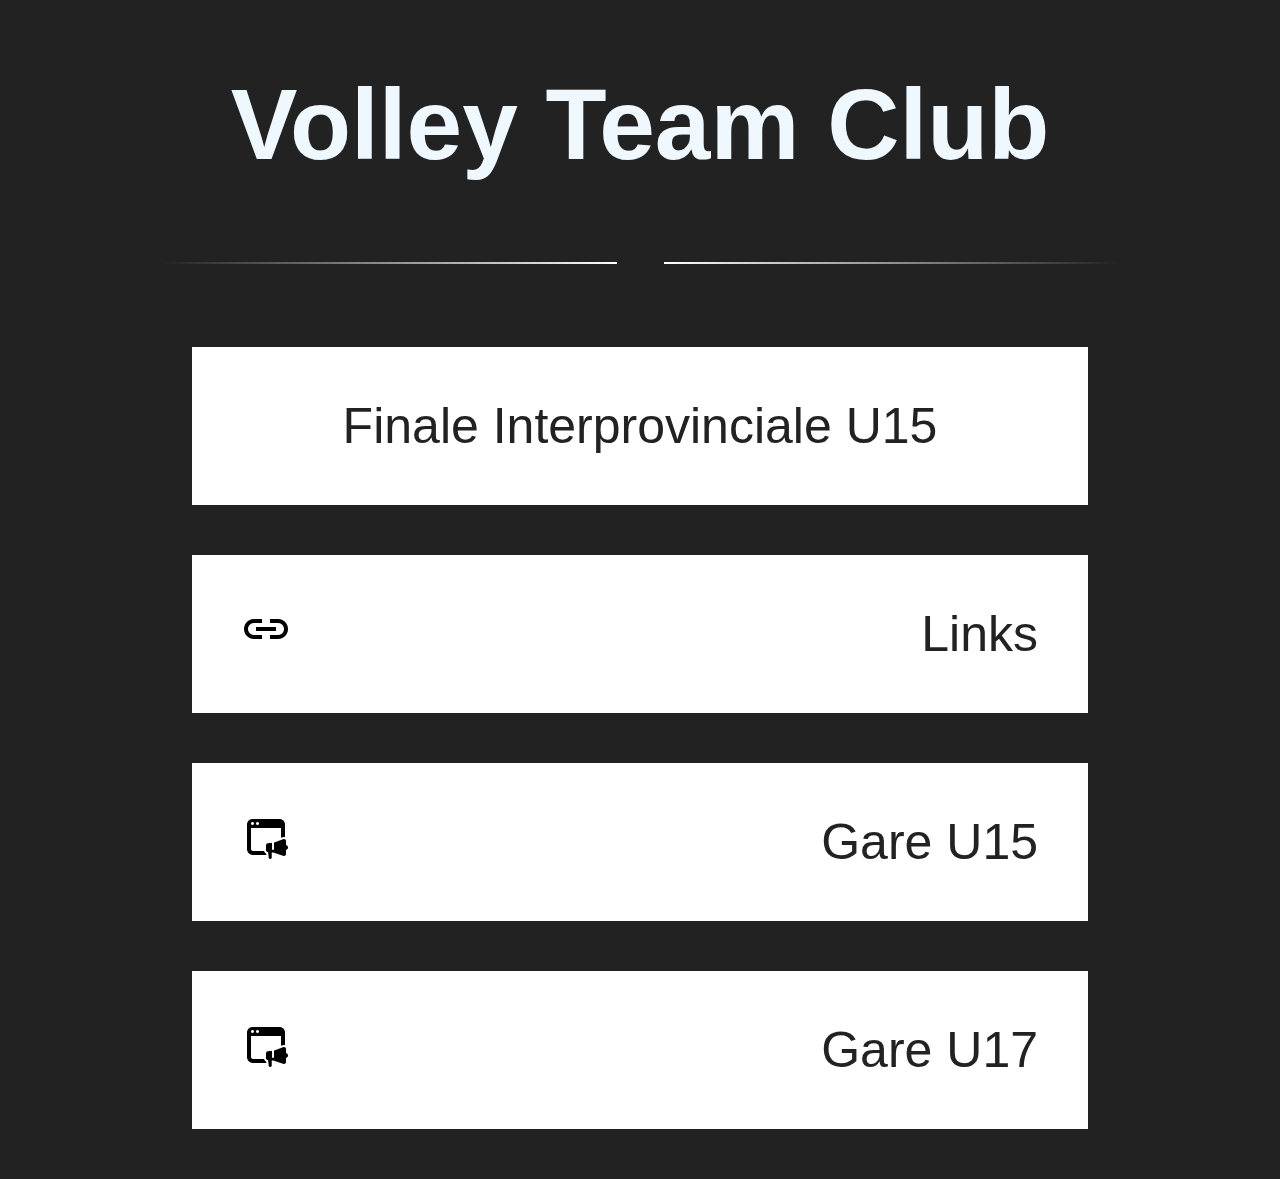
<file: index.html>
<!DOCTYPE html>
<html dir="ltr" lang="it">
    <!--CSS FILES-->
    <link rel="stylesheet" href="css/index.css">
    <link rel="stylesheet" href="">
    <link rel="icon" href="images/vtc.png">
    <!--CONTENT-->
<head>
    <title>VolleyTeamClub u15 - Home</title>
    
</head>
<body>
    <div class="title">
        <h1>Volley Team Club</h1>
    </div>
    <div class="divider"><span></span><span>⠀</span><span></span></div>
    <a href="finale.html">
        <div class="sezioneContenuto3">
            <div class="">Finale Interprovinciale U15</div>
        </div>
    </a>
    <a href="links.html">
        <div class="sezioneContenuto">
            <div class="imgContenuto"><img src="images/link.png"></div>
            <div class="titleContenuto">Links</div>
        </div>
    </a>
    <!-- <a href="news.html">
        <div class="sezioneContenuto">
            <div class="imgContenuto"><img src="images/megafono.png"></div>
            <div class="titleContenuto">News</div>
        </div>
    </a> -->
    <a href="https://docs.google.com/spreadsheets/d/1aXiNUbLtESe_eqKZA2j5qBSFgySnuxNw/edit?usp=sharing&ouid=106780493473710071598&rtpof=true&sd=true">
        <div class="sezioneContenuto">
            <div class="imgContenuto"><img src="images/finestra.png"></div>
            <div class="titleContenuto">Gare U15</div>
        </div>
    </a>
    <a href="https://docs.google.com/spreadsheets/d/1OaP5OW0rzGtQFLG_XvPl85ozINn75bjN/edit?usp=sharing&ouid=106780493473710071598&rtpof=true&sd=true">
        <div class="sezioneContenuto">
            <div class="imgContenuto"><img src="images/finestra.png"></div>
            <div class="titleContenuto">Gare U17</div>
        </div>
    </a>
</body>
</html>
</file>
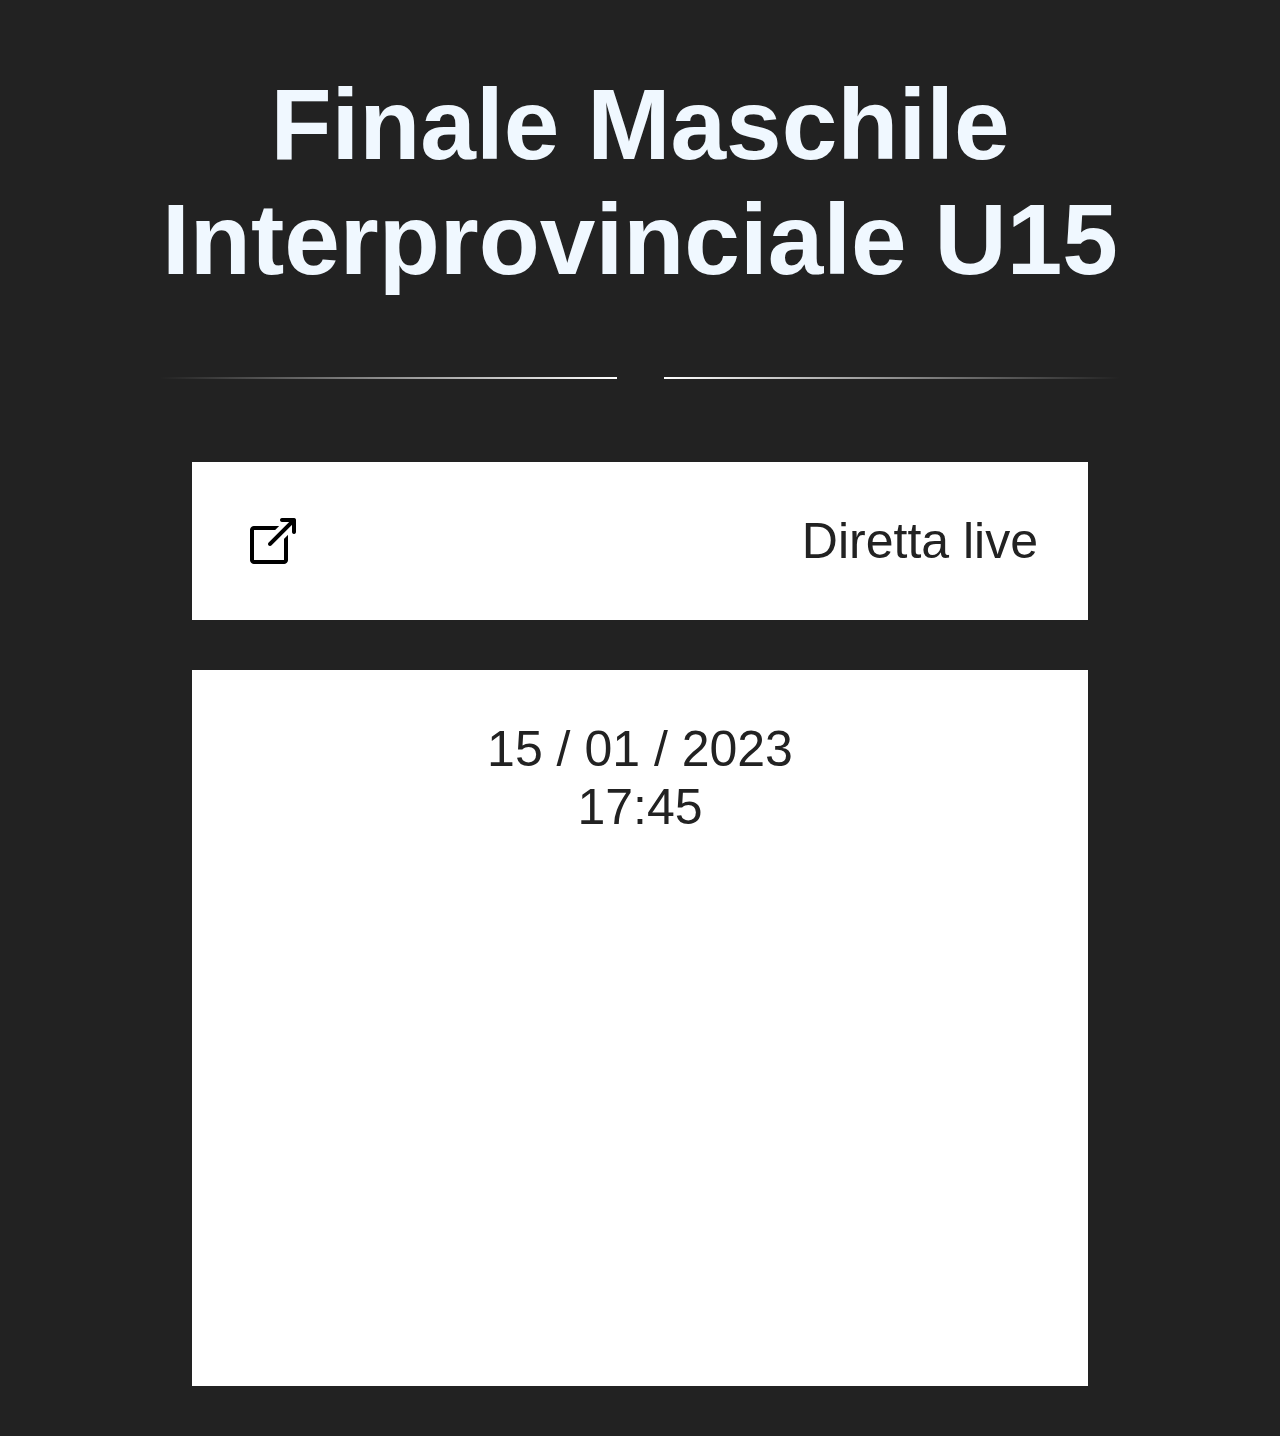
<file: finale.html>
<!DOCTYPE html>
<html dir="ltr" lang="it">
    <!--CSS FILES-->
    <link rel="stylesheet" href="css/index.css">
    <link rel="stylesheet" href="">
    <link rel="icon" href="images/vtc.png">
    <!--CONTENT-->
<head>
    <title>VolleyTeamClub u15 - Finale</title>
    
</head>
<body>
    <div class="title">
        <h1>Finale Maschile Interprovinciale U15</h1>
    </div>
    <div class="divider"><span></span><span>⠀</span><span></span></div>
    <a href="https://www.youtube.com/watch?v=ZArMtyF9YO0&ab_channel=FipavTrevisoBelluno">
        <div class="sezioneContenuto">
            <div class="imgContenuto"><img src="images/external.png"></div>
            <div class="titleContenuto">Diretta live</div>
        </div>
    </a>
        <div class="sezioneContenuto2">
            <div class="titleContenuto2">
                15 / 01 / 2023
            </div>
            <div class="titleContenuto2">
                17:45
            </div>
            <div class="mapouter">
                <div class="gmap_canvas">
                    <iframe width="500" height="500" id="gmap_canvas" src="https://maps.google.com/maps?q=Palestra%20Liceo%20Berto%20-%20MOGLIANO%20VENETO%20(TV)%20Via%20Barbiero&t=&z=15&ie=UTF8&iwloc=&output=embed" frameborder="0" scrolling="no" marginheight="0" marginwidth="0">
                    </iframe>
                    <a href="https://123movies-to.org">123 movies</a><br><style>.mapouter{padding-left: 13%; position:relative;text-align:right;height:500px;width:500px;}</style><a href="https://www.embedgooglemap.net">google map iframe</a>
                    <style>.gmap_canvas {overflow:hidden;background:none!important;height:500px;width:500px;}</style>
                </div>
            </div>
        </div>
</body>
</html>
</file>
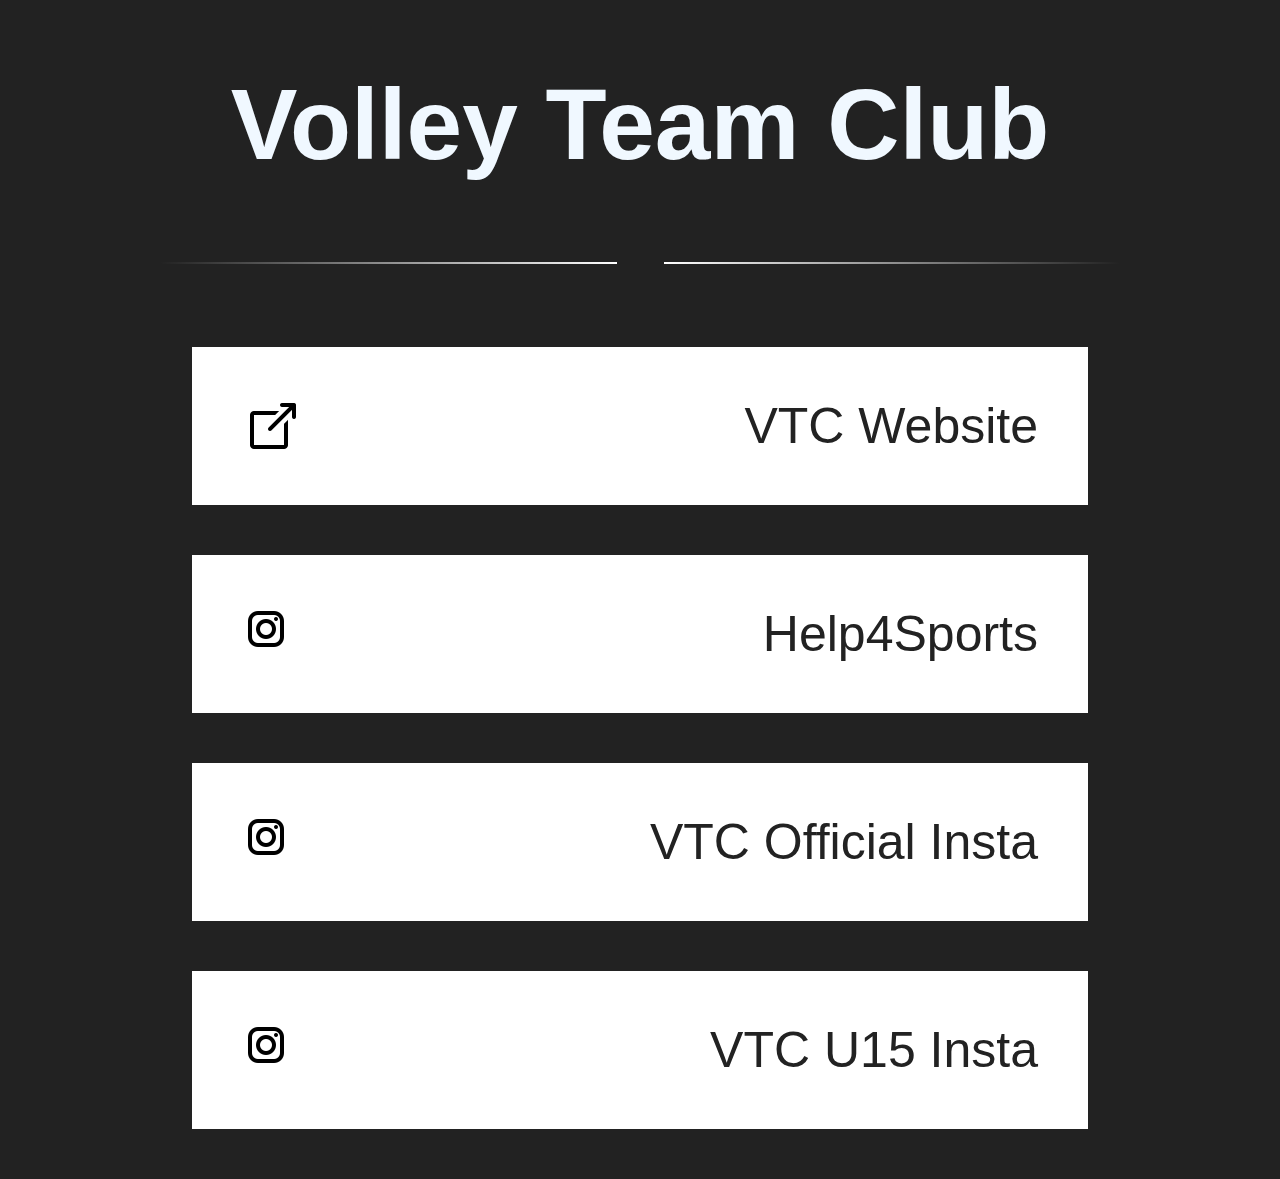
<file: links.html>
<!DOCTYPE html>
<html dir="ltr" lang="it">
    <!--CSS FILES-->
    <link rel="stylesheet" href="css/index.css">
    <link rel="stylesheet" href="">
    <link rel="icon" href="images/vtc.png">
    <!--CONTENT-->
<head>
    <title>VolleyTeamClub u15 - Links</title>
    
</head>
<body>
    <div class="title">
        <h1>Volley Team Club</h1>
    </div>
    <div class="divider"><span></span><span>⠀</span><span></span></div>
    <a href="https://volleyteamclub.it/">
        <div class="sezioneContenuto">
            <div class="imgContenuto"><img src="images/external.png"></div>
            <div class="titleContenuto">VTC Website</div>
        </div>
    </a>
    <a href="https://www.instagram.com/help4sport_/">
        <div class="sezioneContenuto">
            <div class="imgContenuto"><img src="images/insta.png"></div>
            <div class="titleContenuto">Help4Sports</div>
        </div>
    </a>
    <a href="https://www.instagram.com/volleyteamclub/">
        <div class="sezioneContenuto">
            <div class="imgContenuto"><img src="images/insta.png"></div>
            <div class="titleContenuto">VTC Official Insta</div>
        </div>
    </a>
    <a href="https://www.instagram.com/i_fighi_del_vtc/">
        <div class="sezioneContenuto">
            <div class="imgContenuto"><img src="images/insta.png"></div>
            <div class="titleContenuto">VTC U15 Insta</div>
        </div>
    </a>
</body>
</html>
</file>
<file: css/index.css>
@font-face {
  font-family: 'nevis';
  font-style: normal;
  font-weight: 700;
  src: local('nevis'), url('https://fonts.cdnfonts.com/s/20700/nevis.woff') format('woff');
}

body {
  margin: 0 auto;
  background: #222;
  font-family: 'nevis', sans-serif;
  color: aliceblue;
}

.title {
  margin: auto;
  margin-top: 20px;
  margin-bottom: 0px;
  width: 100%;
  text-align: center;
  font-size: 50px;
}

button {
  font-family: 'nevis', sans-serif;
  border: none;
  background-color: rgba(0,137,207,255);
  padding: 16px 32px;
  text-align: center;
  text-decoration: none;
  display: inline-block;
  font-size: 16px;
  margin: 4px 2px;
  transition-duration: 0.4s;
  cursor: pointer;
}

/* DIVISORE */
.divider {								
  display: table; 
  font-size: 50px; 
  text-align: center; 
  width: 75%; 						
  margin: 40px auto;					
}
.divider span { display: table-cell; position: relative;}
.divider span:first-child, .divider span:last-child {
  width: 50%;
  top: 13px;							
  -moz-background-size: 100% 2px; 	
  background-size: 100% 2px; 			
  background-position: 0 0, 0 100%;
  background-repeat: no-repeat;
}
.divider span:first-child {				
  background-image: -webkit-gradient(linear, 0 0, 0 100%, from(transparent), to(white));
  background-image: -webkit-linear-gradient(180deg, transparent, white);
  background-image: -moz-linear-gradient(180deg, transparent, white);
  background-image: -o-linear-gradient(180deg, transparent, white);
  background-image: linear-gradient(90deg, transparent, white);
}
.divider span:nth-child(2) {
  color: white; padding: 0px 5px; width: auto; white-space: nowrap;
}
.divider span:last-child {				
  background-image: -webkit-gradient(linear, 0 0, 0 100%, from(white), to(transparent));
  background-image: -webkit-linear-gradient(180deg, white, transparent);
  background-image: -moz-linear-gradient(180deg, white, transparent);
  background-image: -o-linear-gradient(180deg, white, transparent);
  background-image: linear-gradient(90deg, white, transparent);
}

/* SEZIONI */
.sezioneContenuto {
  margin-left: auto;
  margin-right: auto;
  margin-bottom: 50px;
  width: 70%;
  padding: 50px 0px;
  text-align: right;
  font-size: 50px;
  font-family: 'nevis', sans-serif;
  background-color: white;
  color: #222;
  transition-duration: 0.4s;
}

.sezioneContenuto:hover {
  margin-left: auto;
  margin-right: auto;
  margin-bottom: 50px;
  width: 60%;
  padding: 50px 0px;
  text-align: right;
  font-size: 50px;
  font-family: 'nevis', sans-serif;
  background-color: cyan;
  color: #222;
}


.titleContenuto {
  padding-right: 50px;
}

.imgContenuto {
  float: left;
  margin-left: 50px;
}



a:link { text-decoration: none; }
a:visited { text-decoration: none; }
a:hover { text-decoration: none; }
a:active { text-decoration: none; }

.sezioneContenuto2 {
  margin-left: auto;
  margin-right: auto;
  margin-bottom: 50px;
  width: 70%;
  padding: 50px 0px;
  text-align: center;
  align-items: center;
  font-size: 50px;
  font-family: 'nevis', sans-serif;
  background-color: white;
  color: #222;
  transition-duration: 0.4s;
}

.sezioneContenuto3 {
  margin-left: auto;
  margin-right: auto;
  margin-bottom: 50px;
  width: 70%;
  padding: 50px 0px;
  text-align: center;
  font-size: 50px;
  font-family: 'nevis', sans-serif;
  background-color: white;
  color: #222;
  transition-duration: 0.4s;
  animation: alert 1.5s infinite;
}

@keyframes alert {
  from {
    width: 70%;
    background-color: white;
  }
  50% {
    width: 75%;
    background-color: red;
  }
  to {
    width: 70%;
    background-color: white;
  }
}
</file>
